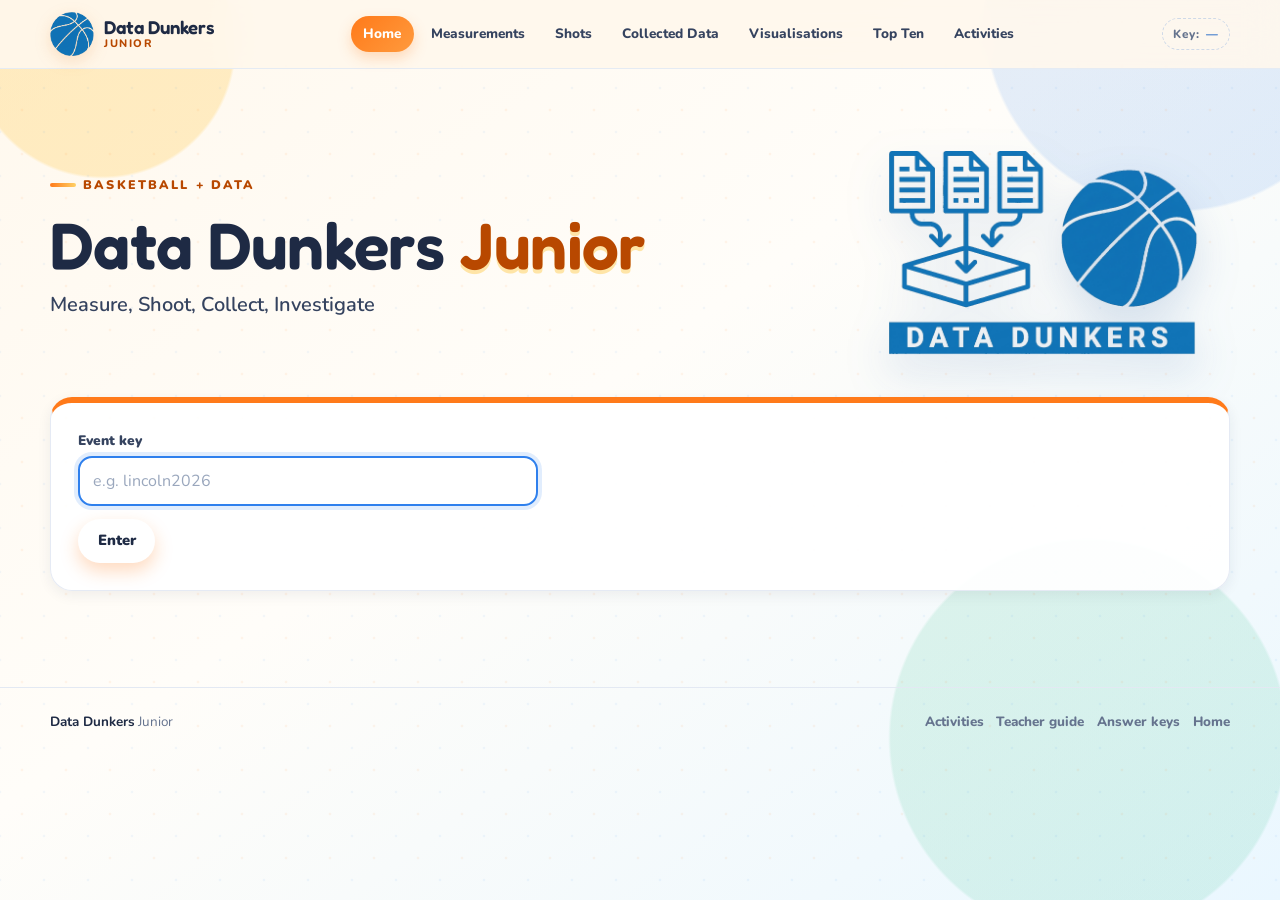
<file: docs/index.html>
<!DOCTYPE html>
<html lang="en" data-page="home">
<head>
  <meta charset="UTF-8">
  <meta name="viewport" content="width=device-width, initial-scale=1.0">
  <title>Data Dunkers Junior</title>
  <meta name="description" content="A data adventure for Grade 5 and 6 basketball fans.">
  <link rel="icon" href="assets/datadunkers-mark.png" type="image/png">
  <link rel="preconnect" href="https://fonts.googleapis.com">
  <link rel="preconnect" href="https://fonts.gstatic.com" crossorigin>
  <link href="https://fonts.googleapis.com/css2?family=Fredoka:wght@400;500;600;700&family=Nunito:wght@400;600;700;800;900&display=swap" rel="stylesheet">
  <link rel="stylesheet" href="style.css">
  <script src="app.js"></script>
</head>
<body>
  <header class="site-header" id="site-nav"></header>

  <main class="page-shell">
    <section class="hero">
      <div class="hero-copy">
        <div class="eyebrow">Basketball + Data</div>
        <h1>Data Dunkers <span>Junior</span></h1>
        <p class="hero-lead">
          Measure, Shoot, Collect, Investigate
        </p>
      </div>
      <div class="hero-art" aria-hidden="true">
        <img src="assets/datadunkers-logo.png" alt="">
      </div>
    </section>

    <section class="card card-accent" id="keyEntryCard" hidden>
      <div class="form-group" style="max-width: 460px;">
        <label for="eventKeyInput">Event key</label>
        <input type="text" id="eventKeyInput" placeholder="e.g. lincoln2026" autocomplete="off" autocapitalize="none">
      </div>
      <div class="btn-row">
        <button class="btn btn-primary" type="button" id="saveKeyButton">Enter</button>
      </div>
      <div class="status-message" id="keyStatus" role="status" aria-live="polite"></div>
    </section>

    <div id="mainCard" hidden>
      <section class="section">
        <div class="section-head">
          <div>
            <div class="eyebrow">Your class right now</div>
            <p>These numbers update from the records saved with your event key.</p>
          </div>
          <button class="btn btn-ghost btn-small" type="button" id="refreshSummary">Refresh</button>
        </div>
        <div class="stat-grid" id="summaryStats">
          <div class="stat"><span class="stat-value" id="statPlayers">—</span><span class="stat-label">Players</span></div>
          <div class="stat"><span class="stat-value" id="statMeasurements">—</span><span class="stat-label">Measurement records</span></div>
          <div class="stat"><span class="stat-value" id="statShots">—</span><span class="stat-label">Shot records</span></div>
          <div class="stat"><span class="stat-value" id="statComplete">—</span><span class="stat-label">Finished all distances</span></div>
        </div>
        <div class="status-message" id="summaryStatus" role="status" aria-live="polite"></div>
      </section>

      <section class="section">
        <div class="section-head">
          <div>
            <div class="eyebrow">Pick a station</div>
            <p>Start with your measurements, then record your shots. See what patterns appear.</p>
          </div>
          <span class="key-chip">Key: <strong id="homeKeyLabel">—</strong></span>
        </div>

        <div class="card-grid">
          <a class="link-card" href="measurement.html">
            <span class="link-icon">📏</span>
            <span class="link-title">Measurement form</span>
            <span class="link-desc">Height, wingspan, heart rate, reaction time, and more.</span>
          </a>
          <a class="link-card blue" href="shots.html">
            <span class="link-icon">🏀</span>
            <span class="link-title">Shot form</span>
            <span class="link-desc">Log five shots from each of the five distances.</span>
          </a>
          <a class="link-card green" href="collected.html">
            <span class="link-icon">📋</span>
            <span class="link-title">Collected data</span>
            <span class="link-desc">See every player, filter the table, and download a CSV.</span>
          </a>
          <a class="link-card purple" href="visualizations.html">
            <span class="link-icon">📊</span>
            <span class="link-title">Visualisations</span>
            <span class="link-desc">Build bar charts, pie charts, scatterplots, and a correlation matrix.</span>
          </a>
          <a class="link-card yellow" href="top.html">
            <span class="link-icon">🏆</span>
            <span class="link-title">Top ten</span>
            <span class="link-desc">Today and all-time leaderboards for six basketball challenges.</span>
          </a>
          <a class="link-card pink" href="activities/index.html">
            <span class="link-icon">🧠</span>
            <span class="link-title">Student activities</span>
            <span class="link-desc">Seven no-code investigations with live charts and questions.</span>
          </a>
        </div>
      </section>

      <div class="btn-row" style="justify-content: center; margin-top: 1.5rem;">
        <button class="btn btn-ghost btn-small" type="button" id="changeKeyButton">Change event key</button>
      </div>
    </div>
  </main>

  <footer class="site-footer" id="site-footer"></footer>

  <script>
    (function () {
      const keyEntryCard = document.getElementById("keyEntryCard");
      const mainCard = document.getElementById("mainCard");
      const keyInput = document.getElementById("eventKeyInput");
      const keyStatus = document.getElementById("keyStatus");
      const summaryStatus = document.getElementById("summaryStatus");
      let loadingSummary = false;

      // The nav key chip links here with ?change=1 to start a fresh key entry.
      const params = new URLSearchParams(window.location.search);
      if (params.get("change") === "1") {
        Junior.clearEventKey();
        params.delete("change");
        const query = params.toString();
        history.replaceState(null, "", window.location.pathname + (query ? "?" + query : "") + window.location.hash);
      }

      Junior.init({ active: "home", requireKey: false });
      checkKey();

      function checkKey() {
        const key = Junior.eventKey();
        if (!key) {
          keyEntryCard.hidden = false;
          mainCard.hidden = true;
          keyInput.focus();
          return;
        }
        keyEntryCard.hidden = true;
        mainCard.hidden = false;
        const label = document.getElementById("homeKeyLabel");
        if (label) label.textContent = key.toUpperCase();
        loadSummary();
      }

      async function loadSummary() {
        if (loadingSummary || !Junior.eventKey()) return;
        loadingSummary = true;
        const button = document.getElementById("refreshSummary");
        button.disabled = true;
        button.textContent = "Refreshing…";
        try {
          const data = await Junior.loadData();
          const players = Junior.mergePlayers(data.measurements, data.shots);
          document.getElementById("statPlayers").textContent = players.length;
          document.getElementById("statMeasurements").textContent = data.measurements.length;
          document.getElementById("statShots").textContent = data.shots.length;
          document.getElementById("statComplete").textContent = players.filter(function (player) { return player.completedShots; }).length;
          summaryStatus.style.display = "none";
        } catch (error) {
          document.getElementById("statPlayers").textContent = "—";
          document.getElementById("statMeasurements").textContent = "—";
          document.getElementById("statShots").textContent = "—";
          document.getElementById("statComplete").textContent = "—";
          Junior.setStatus(summaryStatus, "Could not load the data yet. " + error.message, "error");
        } finally {
          loadingSummary = false;
          button.disabled = false;
          button.textContent = "Refresh";
        }
      }

      function saveKey() {
        const value = keyInput.value.trim();
        if (!value) {
          Junior.setStatus(keyStatus, "Type the event key first.", "error");
          return;
        }
        Junior.setEventKey(value);
        keyStatus.style.display = "none";
        checkKey();
      }

      document.getElementById("saveKeyButton").addEventListener("click", saveKey);
      keyInput.addEventListener("keydown", function (event) {
        if (event.key === "Enter") saveKey();
      });
      document.getElementById("refreshSummary").addEventListener("click", loadSummary);
      document.getElementById("changeKeyButton").addEventListener("click", function () {
        Junior.clearEventKey();
        keyInput.value = "";
        checkKey();
      });
      window.addEventListener("pageshow", function (event) {
        if (event.persisted) checkKey();
      });
    })();
  </script>
</body>
</html>
</file>
<file: docs/style.css>
/* ============================================================
   Data Dunkers Junior — bright, kid-friendly theme
   ============================================================ */
:root {
  --bg: #fff8ed;
  --bg-blue: #eaf7ff;
  --bg-green: #eafff4;
  --card: #ffffff;
  --ink: #1e2a44;
  --ink-soft: #35435f;
  --muted: #65738e;
  --line: #e3e9f3;
  --line-strong: #cfd9e8;
  --orange: #ff7a1a;
  --orange-dark: #b84800;
  --orange-soft: #fff0e2;
  --blue: #2f80ed;
  --blue-dark: #1c62c4;
  --blue-soft: #eaf3ff;
  --green: #19b978;
  --green-dark: #0a7a4e;
  --green-soft: #e6fff3;
  --yellow: #ffd166;
  --yellow-soft: #fff8dc;
  --pink: #ff5d8f;
  --pink-soft: #fff0f5;
  --purple: #7c5cff;
  --purple-soft: #f1edff;
  --red: #e5484d;
  --red-soft: #fff0f0;
  --shadow-sm: 0 4px 14px rgba(30, 42, 68, 0.07);
  --shadow: 0 14px 34px rgba(30, 42, 68, 0.11);
  --shadow-lg: 0 24px 60px rgba(30, 42, 68, 0.15);
  --radius-sm: 12px;
  --radius: 22px;
  --radius-lg: 32px;
  --font-heading: "Fredoka", "Trebuchet MS", sans-serif;
  --font-body: "Nunito", "Segoe UI", sans-serif;
}

*,
*::before,
*::after {
  box-sizing: border-box;
}

html {
  scroll-behavior: smooth;
}

body {
  min-height: 100vh;
  margin: 0;
  color: var(--ink);
  background:
    radial-gradient(circle at 8% 5%, rgba(255, 209, 102, 0.34) 0 9%, transparent 9.2%),
    radial-gradient(circle at 92% 2%, rgba(47, 128, 237, 0.13) 0 13%, transparent 13.2%),
    radial-gradient(circle at 85% 82%, rgba(25, 185, 120, 0.12) 0 15%, transparent 15.2%),
    linear-gradient(145deg, var(--bg) 0%, #fffdf9 45%, var(--bg-blue) 100%);
  font-family: var(--font-body);
  font-size: 16px;
  line-height: 1.55;
  -webkit-font-smoothing: antialiased;
}

body::before {
  content: "";
  position: fixed;
  inset: 0;
  z-index: -1;
  pointer-events: none;
  opacity: 0.28;
  background-image:
    radial-gradient(circle, rgba(255, 122, 26, 0.24) 1.5px, transparent 1.6px),
    radial-gradient(circle, rgba(47, 128, 237, 0.2) 1.5px, transparent 1.6px);
  background-position: 0 0, 22px 22px;
  background-size: 44px 44px;
}

img,
svg {
  max-width: 100%;
}

a {
  color: var(--blue-dark);
  text-decoration-thickness: 2px;
  text-underline-offset: 3px;
}

a:hover {
  color: var(--orange-dark);
}

button,
input,
select,
textarea {
  font: inherit;
}

button {
  cursor: pointer;
}

h1,
h2,
h3,
h4 {
  margin: 0 0 0.5rem;
  font-family: var(--font-heading);
  font-weight: 600;
  line-height: 1.12;
  letter-spacing: -0.01em;
}

h1 {
  font-size: clamp(2.25rem, 5.5vw, 4.1rem);
}

h2 {
  font-size: clamp(1.5rem, 3vw, 2.15rem);
}

h3 {
  font-size: clamp(1.18rem, 2.2vw, 1.5rem);
}

p {
  margin: 0 0 1rem;
}

ul,
ol {
  margin-top: 0;
  padding-left: 1.35rem;
}

li {
  margin-bottom: 0.35rem;
}

strong {
  color: var(--ink);
}

/* ---------- Layout ---------- */
.page-shell {
  width: min(1180px, calc(100% - 2rem));
  margin: 0 auto;
}

.narrow {
  width: min(860px, calc(100% - 2rem));
  margin: 0 auto;
}

main {
  padding-bottom: 3rem;
}

.section {
  margin-top: 2rem;
}

.section-head {
  display: flex;
  flex-wrap: wrap;
  align-items: end;
  justify-content: space-between;
  gap: 1rem;
  margin-bottom: 1rem;
}

.section-head p {
  max-width: 62ch;
  margin: 0;
  color: var(--muted);
}

/* ---------- Header and navigation ---------- */
.site-header {
  position: sticky;
  top: 0;
  z-index: 50;
  padding: 0.75rem 0;
  background: rgba(255, 248, 237, 0.9);
  border-bottom: 1px solid rgba(227, 233, 243, 0.9);
  backdrop-filter: blur(16px);
}

.nav-inner {
  display: flex;
  align-items: center;
  justify-content: space-between;
  gap: 1rem;
}

.brand {
  display: inline-flex;
  align-items: center;
  gap: 0.65rem;
  color: var(--ink);
  text-decoration: none;
  white-space: nowrap;
}

.brand:hover {
  color: var(--ink);
}

.brand img {
  width: 44px;
  height: 44px;
  filter: drop-shadow(0 5px 8px rgba(223, 92, 0, 0.18));
}

.brand-text {
  display: flex;
  flex-direction: column;
  line-height: 1;
}

.brand-text strong {
  font-family: var(--font-heading);
  font-size: 1.16rem;
  font-weight: 600;
}

.brand-text span {
  margin-top: 0.18rem;
  color: var(--orange-dark);
  font-size: 0.68rem;
  font-weight: 800;
  letter-spacing: 0.14em;
  text-transform: uppercase;
}

.nav-links {
  display: flex;
  flex-wrap: wrap;
  align-items: center;
  justify-content: flex-end;
  gap: 0.35rem;
}

.nav-links a {
  padding: 0.48rem 0.76rem;
  border-radius: 999px;
  color: var(--ink-soft);
  font-size: 0.85rem;
  font-weight: 800;
  text-decoration: none;
  transition: background 0.18s, color 0.18s, transform 0.18s;
}

.nav-links a:hover {
  color: var(--orange-dark);
  background: var(--orange-soft);
  transform: translateY(-1px);
}

.nav-links a[aria-current="page"] {
  color: #fff;
  background: linear-gradient(135deg, var(--orange), #ff9a3d);
  box-shadow: 0 6px 14px rgba(255, 122, 26, 0.25);
}

.key-chip {
  display: inline-flex;
  align-items: center;
  gap: 0.4rem;
  padding: 0.36rem 0.65rem;
  border: 1px dashed var(--line-strong);
  border-radius: 999px;
  color: var(--muted);
  font-size: 0.74rem;
  font-weight: 800;
  letter-spacing: 0.04em;
}

.key-chip strong {
  color: var(--blue-dark);
  letter-spacing: 0.08em;
}

a.key-chip {
  text-decoration: none;
  transition: border-color 0.15s ease, background 0.15s ease, color 0.15s ease;
}

a.key-chip:hover,
a.key-chip:focus-visible {
  border-color: var(--orange);
  background: rgba(255, 122, 26, 0.1);
  color: var(--orange-dark);
}

a.key-chip:hover strong,
a.key-chip:focus-visible strong {
  color: var(--orange-dark);
}

.key-chip-edit {
  font-size: 0.9em;
  opacity: 0.8;
}

/* ---------- Hero ---------- */
.hero {
  position: relative;
  display: grid;
  grid-template-columns: minmax(0, 1.35fr) minmax(250px, 0.65fr);
  gap: 2rem;
  align-items: center;
  padding: clamp(2rem, 5vw, 4rem) 0 1.5rem;
}

.hero-copy {
  max-width: 720px;
}

.eyebrow {
  display: inline-flex;
  align-items: center;
  gap: 0.45rem;
  margin-bottom: 0.8rem;
  color: var(--orange-dark);
  font-size: 0.78rem;
  font-weight: 900;
  letter-spacing: 0.17em;
  text-transform: uppercase;
}

.eyebrow::before {
  content: "";
  width: 26px;
  height: 4px;
  border-radius: 999px;
  background: linear-gradient(90deg, var(--orange), var(--yellow));
}

.hero h1 span {
  color: var(--orange-dark);
  text-shadow: 0 4px 0 rgba(255, 209, 102, 0.55);
}

.hero-lead {
  max-width: 62ch;
  color: var(--ink-soft);
  font-size: clamp(1.05rem, 2vw, 1.25rem);
  font-weight: 600;
}

.hero-art {
  position: relative;
  display: grid;
  place-items: center;
  min-height: 240px;
}

.hero-art img {
  width: min(310px, 88%);
  height: auto;
  filter: drop-shadow(0 18px 22px rgba(27, 82, 158, 0.18));
}

.hero-actions {
  display: flex;
  flex-wrap: wrap;
  gap: 0.7rem;
  margin-top: 1.2rem;
}

/* ---------- Cards ---------- */
.card {
  position: relative;
  padding: clamp(1.1rem, 3vw, 1.7rem);
  border: 1px solid rgba(227, 233, 243, 0.92);
  border-radius: var(--radius);
  background: rgba(255, 255, 255, 0.93);
  box-shadow: var(--shadow-sm);
}

.card + .card {
  margin-top: 1rem;
}

.card-accent {
  overflow: hidden;
  border-top: 6px solid var(--orange);
}

.card-blue { border-top-color: var(--blue); }
.card-green { border-top-color: var(--green); }
.card-purple { border-top-color: var(--purple); }
.card-pink { border-top-color: var(--pink); }
.card-yellow { border-top-color: var(--yellow); }

.card-title-row {
  display: flex;
  flex-wrap: wrap;
  align-items: center;
  justify-content: space-between;
  gap: 0.8rem;
  margin-bottom: 1rem;
}

.card-title-row h2,
.card-title-row h3 {
  margin: 0;
}

.card-title-row p {
  margin: 0.2rem 0 0;
  color: var(--muted);
  font-size: 0.92rem;
}

.card-grid {
  display: grid;
  grid-template-columns: repeat(auto-fit, minmax(min(100%, 250px), 1fr));
  gap: 1rem;
}

.card-grid > .card + .card {
  margin-top: 0;
}

.card-grid.two {
  grid-template-columns: repeat(auto-fit, minmax(min(100%, 340px), 1fr));
}

.card-grid.three {
  grid-template-columns: repeat(auto-fit, minmax(min(100%, 230px), 1fr));
}

.link-card {
  display: flex;
  flex-direction: column;
  min-height: 150px;
  padding: 1.2rem;
  border: 2px solid transparent;
  border-radius: var(--radius);
  background: var(--card);
  box-shadow: var(--shadow-sm);
  color: var(--ink);
  text-decoration: none;
  transition: transform 0.18s, box-shadow 0.18s, border-color 0.18s;
}

.link-card:hover {
  transform: translateY(-4px);
  border-color: var(--yellow);
  box-shadow: var(--shadow);
  color: var(--ink);
}

.link-card .link-icon {
  display: grid;
  place-items: center;
  width: 46px;
  height: 46px;
  margin-bottom: 0.8rem;
  border-radius: 14px;
  background: var(--orange-soft);
  font-size: 1.45rem;
}

.link-card.blue .link-icon { background: var(--blue-soft); }
.link-card.green .link-icon { background: var(--green-soft); }
.link-card.purple .link-icon { background: var(--purple-soft); }
.link-card.pink .link-icon { background: var(--pink-soft); }
.link-card.yellow .link-icon { background: var(--yellow-soft); }

.link-title {
  margin-bottom: 0.25rem;
  font-family: var(--font-heading);
  font-size: 1.15rem;
  font-weight: 600;
}

.link-desc {
  color: var(--muted);
  font-size: 0.9rem;
  line-height: 1.45;
}

/* ---------- Stats and badges ---------- */
.stat-grid {
  display: grid;
  grid-template-columns: repeat(auto-fit, minmax(150px, 1fr));
  gap: 0.8rem;
}

.stat {
  padding: 1rem;
  border: 1px solid var(--line);
  border-radius: var(--radius-sm);
  background: linear-gradient(160deg, #fff, #fbfdff);
}

.stat-value {
  display: block;
  font-family: var(--font-heading);
  font-size: clamp(1.6rem, 4vw, 2.2rem);
  font-weight: 600;
  line-height: 1;
  color: var(--blue-dark);
}

.stat-label {
  display: block;
  margin-top: 0.35rem;
  color: var(--muted);
  font-size: 0.78rem;
  font-weight: 800;
  letter-spacing: 0.06em;
  text-transform: uppercase;
}

.badge {
  display: inline-flex;
  align-items: center;
  gap: 0.3rem;
  padding: 0.26rem 0.62rem;
  border-radius: 999px;
  background: var(--blue-soft);
  color: var(--blue-dark);
  font-size: 0.72rem;
  font-weight: 900;
  letter-spacing: 0.06em;
  text-transform: uppercase;
}

.badge.orange { background: var(--orange-soft); color: var(--orange-dark); }
.badge.green { background: var(--green-soft); color: var(--green-dark); }
.badge.pink { background: var(--pink-soft); color: #c72c5e; }
.badge.purple { background: var(--purple-soft); color: #5b3fd1; }
.badge.yellow { background: var(--yellow-soft); color: #936300; }
.badge.red { background: var(--red-soft); color: #b32a2f; }

.pill-row {
  display: flex;
  flex-wrap: wrap;
  gap: 0.45rem;
}

/* ---------- Buttons ---------- */
.btn,
.key-submit,
.submit-btn,
button.btn {
  display: inline-flex;
  align-items: center;
  justify-content: center;
  gap: 0.45rem;
  min-height: 44px;
  padding: 0.7rem 1.1rem;
  border: 2px solid transparent;
  border-radius: 999px;
  background: #fff;
  color: var(--ink);
  font-family: var(--font-body);
  font-size: 0.92rem;
  font-weight: 900;
  line-height: 1;
  text-decoration: none;
  transition: transform 0.16s, box-shadow 0.16s, background 0.16s, border-color 0.16s;
}

.btn:hover,
.key-submit:hover,
.submit-btn:hover,
button.btn:hover {
  transform: translateY(-2px);
  color: var(--ink);
}

.btn:active,
.key-submit:active,
.submit-btn:active,
button.btn:active {
  transform: translateY(0) scale(0.98);
}

.btn:disabled,
.submit-btn:disabled,
button.btn:disabled {
  cursor: not-allowed;
  opacity: 0.55;
  transform: none;
  box-shadow: none;
}

.btn-primary,
.key-submit,
.submit-btn {
  color: #fff;
  background: linear-gradient(135deg, var(--orange), #ff9a3d);
  box-shadow: 0 8px 18px rgba(255, 122, 26, 0.28);
}

.btn-primary:hover,
.key-submit:hover,
.submit-btn:hover {
  color: #fff;
  background: linear-gradient(135deg, var(--orange-dark), var(--orange));
}

.btn-blue {
  color: #fff;
  background: linear-gradient(135deg, var(--blue), #63a6ff);
  box-shadow: 0 8px 18px rgba(47, 128, 237, 0.22);
}

.btn-blue:hover { color: #fff; }

.btn-green {
  color: #fff;
  background: linear-gradient(135deg, var(--green-dark), var(--green));
  box-shadow: 0 8px 18px rgba(25, 185, 120, 0.22);
}

.btn-green:hover { color: #fff; }

.btn-ghost {
  border-color: var(--line-strong);
  background: rgba(255, 255, 255, 0.7);
}

.btn-ghost:hover {
  border-color: var(--orange);
  background: var(--orange-soft);
}

.btn-small {
  min-height: 36px;
  padding: 0.45rem 0.75rem;
  font-size: 0.8rem;
}

.btn-row {
  display: flex;
  flex-wrap: wrap;
  gap: 0.55rem;
  margin-top: 0.8rem;
}

/* ---------- Forms ---------- */
.form-section {
  padding: 1.1rem 0;
  border-top: 1px dashed var(--line);
}

.form-section:first-of-type {
  padding-top: 0;
  border-top: 0;
}

.section-label {
  display: flex;
  align-items: center;
  gap: 0.5rem;
  margin-bottom: 0.8rem;
  color: var(--ink);
  font-family: var(--font-heading);
  font-size: 1.05rem;
  font-weight: 600;
}

.section-label::before {
  content: "";
  width: 9px;
  height: 9px;
  border-radius: 3px;
  background: var(--orange);
  transform: rotate(45deg);
}

.form-row {
  display: grid;
  grid-template-columns: repeat(2, minmax(0, 1fr));
  gap: 0.9rem;
}

.form-row.cols-3 {
  grid-template-columns: repeat(3, minmax(0, 1fr));
}

.form-group {
  display: flex;
  flex-direction: column;
  gap: 0.3rem;
  min-width: 0;
}

.form-group + .form-group {
  margin-top: 0;
}

label {
  color: var(--ink-soft);
  font-size: 0.86rem;
  font-weight: 900;
}

input[type="text"],
input[type="number"],
input[type="search"],
select,
textarea {
  width: 100%;
  min-height: 46px;
  padding: 0.65rem 0.8rem;
  border: 2px solid var(--line);
  border-radius: 14px;
  background: #fff;
  color: var(--ink);
  outline: none;
  transition: border-color 0.16s, box-shadow 0.16s;
}

textarea {
  min-height: 96px;
  resize: vertical;
}

input:focus,
select:focus,
textarea:focus {
  border-color: var(--blue);
  box-shadow: 0 0 0 4px rgba(47, 128, 237, 0.14);
}

input[readonly] {
  background: #f8fafc;
}

input::placeholder,
textarea::placeholder {
  color: #9aa7bd;
}

.helper-text {
  margin: 0.3rem 0 0.8rem;
  color: var(--muted);
  font-size: 0.88rem;
}

.field-hint {
  color: var(--muted);
  font-size: 0.76rem;
  font-weight: 700;
}

input.field-invalid,
select.field-invalid,
textarea.field-invalid {
  border-color: var(--red);
  background: #fffafa;
}

input.field-invalid:focus,
select.field-invalid:focus,
textarea.field-invalid:focus {
  box-shadow: 0 0 0 4px rgba(229, 72, 77, 0.16);
}

.choice-grid.field-invalid {
  outline: 3px solid rgba(229, 72, 77, 0.55);
  outline-offset: 3px;
  border-radius: 14px;
}

.field-error {
  display: block;
  margin-top: 0.35rem;
  color: #a92a2f;
  font-size: 0.78rem;
  font-weight: 800;
  line-height: 1.35;
}

.nickname-input {
  font-family: var(--font-heading);
  font-size: 1.4rem;
  font-weight: 600;
  letter-spacing: 0.18em;
  text-transform: uppercase;
}

.choice-grid {
  display: grid;
  grid-template-columns: repeat(auto-fit, minmax(48px, 1fr));
  gap: 0.42rem;
}

.choice-btn,
.option-btn {
  min-height: 44px;
  padding: 0.45rem 0.6rem;
  border: 2px solid var(--line);
  border-radius: 13px;
  background: #fff;
  color: var(--ink-soft);
  font-weight: 900;
  transition: background 0.15s, border-color 0.15s, color 0.15s, transform 0.15s;
}

.choice-btn:hover,
.option-btn:hover {
  border-color: var(--orange);
  color: var(--orange-dark);
  transform: translateY(-1px);
}

.choice-btn.active,
.option-btn.active,
.choice-btn[aria-pressed="true"],
.option-btn[aria-pressed="true"] {
  border-color: var(--orange);
  background: linear-gradient(135deg, var(--orange), #ff9a3d);
  color: #fff;
  box-shadow: 0 5px 12px rgba(255, 122, 26, 0.24);
}

.option-btn:disabled {
  cursor: not-allowed;
  opacity: 0.4;
}

.option-btn:disabled:hover {
  transform: none;
  border-color: var(--line);
  color: var(--ink-soft);
}

.option-btn.active:disabled,
.option-btn[aria-pressed="true"]:disabled {
  opacity: 1;
}

.option-btn.active:disabled:hover,
.option-btn[aria-pressed="true"]:disabled:hover {
  border-color: var(--orange);
  color: #fff;
}

.distance-rows {
  display: grid;
  gap: 0.65rem;
}

.distance-row {
  display: grid;
  grid-template-columns: 72px minmax(0, 1fr);
  align-items: center;
  gap: 0.7rem;
  padding: 0.65rem;
  border: 1px solid var(--line);
  border-radius: 16px;
  background: #fbfdff;
}

.distance-label {
  display: inline-flex;
  align-items: center;
  justify-content: center;
  min-height: 44px;
  border-radius: 12px;
  background: var(--blue-soft);
  color: var(--blue-dark);
  font-family: var(--font-heading);
  font-size: 1.1rem;
  font-weight: 600;
}

.option-group {
  display: grid;
  grid-template-columns: repeat(6, minmax(40px, 1fr));
  gap: 0.35rem;
}

.timer-card {
  padding: 1rem;
  border: 2px dashed var(--line-strong);
  border-radius: 18px;
  background: linear-gradient(160deg, #fffdf7, #fff);
}

.timer-card[hidden],
.helper-text[hidden] {
  display: none;
}

.mode-switch-row {
  display: flex;
  align-items: center;
  gap: 0.7rem;
  margin-bottom: 0.7rem;
  font-weight: 800;
}

.mode-switch-label {
  color: var(--muted, #777);
}

.mode-switch-label.active {
  color: var(--blue-dark);
}

.mode-switch {
  position: relative;
  display: inline-block;
  width: 52px;
  height: 30px;
  flex: none;
}

.mode-switch input {
  position: absolute;
  inset: 0;
  width: 100%;
  height: 100%;
  margin: 0;
  opacity: 0;
  cursor: pointer;
  z-index: 1;
}

.mode-switch-track {
  position: absolute;
  inset: 0;
  border-radius: 999px;
  background: var(--line-strong);
  transition: background 0.2s;
}

.mode-switch-track::after {
  content: "";
  position: absolute;
  top: 3px;
  left: 3px;
  width: 24px;
  height: 24px;
  border-radius: 50%;
  background: #fff;
  box-shadow: 0 1px 3px rgba(0, 0, 0, 0.3);
  transition: transform 0.2s;
}

.mode-switch input:checked + .mode-switch-track {
  background: var(--blue-dark);
}

.mode-switch input:checked + .mode-switch-track::after {
  transform: translateX(22px);
}

.mode-switch input:focus-visible + .mode-switch-track {
  outline: 3px solid var(--blue-dark);
  outline-offset: 2px;
}

.timer-status {
  min-height: 1.5rem;
  margin-bottom: 0.5rem;
  color: var(--blue-dark);
  font-weight: 800;
}

.timer-display {
  margin: 0.5rem 0;
  font-family: var(--font-heading);
  font-size: clamp(2rem, 7vw, 3.4rem);
  font-variant-numeric: tabular-nums;
  font-weight: 600;
  line-height: 1;
  color: var(--orange-dark);
}

.heart-runner {
  display: flex;
  gap: 0.28rem;
  height: 24px;
  margin: 0.35rem 0 0.65rem;
}

.heart-runner span {
  width: 16px;
  height: 16px;
  border-radius: 50%;
  background: var(--pink);
  opacity: 0.25;
  align-self: center;
}

.heart-runner.running span {
  animation: beat 1s infinite ease-in-out;
}

.heart-runner.running span:nth-child(2) { animation-delay: 0.12s; }
.heart-runner.running span:nth-child(3) { animation-delay: 0.24s; }
.heart-runner.running span:nth-child(4) { animation-delay: 0.36s; }
.heart-runner.running span:nth-child(5) { animation-delay: 0.48s; }

@keyframes beat {
  0%, 100% { transform: scale(0.9); opacity: 0.3; }
  40% { transform: scale(1.35); opacity: 1; }
}

.reaction-pad {
  display: grid;
  place-items: center;
  width: 100%;
  min-height: 110px;
  margin: 0.5rem 0;
  padding: 1rem;
  border: 3px solid var(--line-strong);
  border-radius: 18px;
  background: #f6f8fc;
  color: var(--ink-soft);
  font-family: var(--font-heading);
  font-size: 1.2rem;
  font-weight: 600;
  transition: background 0.15s, border-color 0.15s, color 0.15s, transform 0.15s;
}

.reaction-pad.waiting {
  border-color: var(--yellow);
  background: var(--yellow-soft);
  color: #936300;
}

.reaction-pad.ready {
  border-color: var(--green);
  background: linear-gradient(135deg, var(--green), #61e6a9);
  color: #fff;
  transform: scale(1.01);
}

.trial-pills {
  display: grid;
  grid-template-columns: repeat(3, minmax(0, 1fr));
  gap: 0.45rem;
  margin: 0.6rem 0;
}

.trial-pill {
  padding: 0.5rem;
  border-radius: 12px;
  background: var(--blue-soft);
  color: var(--ink-soft);
  font-size: 0.8rem;
  text-align: center;
}

.trial-pill strong {
  color: var(--blue-dark);
}

/* ---------- Status and alerts ---------- */
#statusMessage,
.status-message {
  display: none;
  margin-top: 0.9rem;
  padding: 0.8rem 1rem;
  border-radius: 14px;
  font-weight: 800;
}

.status-success {
  display: block;
  border: 1px solid #b8f0d4;
  background: var(--green-soft);
  color: var(--green-dark);
}

.status-error {
  display: block;
  border: 1px solid #ffc7c9;
  background: var(--red-soft);
  color: #a92a2f;
}

.status-info {
  display: block;
  border: 1px solid #cfe4ff;
  background: var(--blue-soft);
  color: var(--blue-dark);
}

.loading-box,
.empty-state {
  padding: 1.2rem;
  border: 2px dashed var(--line-strong);
  border-radius: 16px;
  background: #fbfdff;
  color: var(--muted);
  text-align: center;
}

.empty-state strong {
  display: block;
  margin-bottom: 0.25rem;
  color: var(--ink);
  font-family: var(--font-heading);
  font-size: 1.1rem;
}

.progress {
  width: 100%;
  height: 12px;
  overflow: hidden;
  border-radius: 999px;
  background: #edf2f9;
}

.progress > span {
  display: block;
  width: 0;
  height: 100%;
  border-radius: inherit;
  background: linear-gradient(90deg, var(--orange), var(--yellow));
  transition: width 0.35s ease;
}

/* ---------- Tables ---------- */
.table-wrap {
  width: 100%;
  overflow-x: auto;
  border: 1px solid var(--line);
  border-radius: 16px;
  background: #fff;
}

table {
  width: 100%;
  border-collapse: collapse;
  font-size: 0.88rem;
}

th,
td {
  padding: 0.65rem 0.7rem;
  border-bottom: 1px solid var(--line);
  text-align: left;
  vertical-align: middle;
}

th {
  background: #f7faff;
  color: var(--ink-soft);
  font-size: 0.72rem;
  font-weight: 900;
  letter-spacing: 0.06em;
  text-transform: uppercase;
  white-space: nowrap;
}

tbody tr:last-child td {
  border-bottom: 0;
}

tbody tr:hover td {
  background: #fffcf6;
}

td.num,
th.num {
  text-align: right;
  font-variant-numeric: tabular-nums;
}

.table-empty {
  padding: 1.2rem;
  color: var(--muted);
  text-align: center;
}

.table-note {
  margin-top: 0.5rem;
  color: var(--muted);
  font-size: 0.8rem;
}

.check {
  color: var(--green-dark);
  font-weight: 900;
}

.cross {
  color: #c3cad8;
  font-weight: 900;
}

/* ---------- Charts ---------- */
.chart-card {
  padding: 1rem;
  border: 1px solid var(--line);
  border-radius: var(--radius);
  background: #fff;
}

.chart-box {
  width: 100%;
  min-height: 340px;
}

.chart-box.short {
  min-height: 280px;
}

.chart-controls {
  display: flex;
  flex-wrap: wrap;
  gap: 0.65rem;
  margin-bottom: 0.8rem;
}

.chart-controls .form-group {
  min-width: 150px;
  flex: 1;
}

.chart-note {
  margin-top: 0.6rem;
  color: var(--muted);
  font-size: 0.82rem;
}

.chart-loading {
  display: grid;
  place-items: center;
  min-height: 340px;
  border: 2px dashed var(--line-strong);
  border-radius: 16px;
  background: #fbfdff;
  color: var(--muted);
  text-align: center;
}

/* ---------- Leaderboards ---------- */
.leaderboard {
  min-width: 0;
  padding: 1rem;
  border: 1px solid var(--line);
  border-radius: var(--radius);
  background: #fff;
  box-shadow: var(--shadow-sm);
}

.leaderboard h2 {
  margin: 0;
  font-size: 1.35rem;
}

.leaderboard .leaderboard-sub {
  margin: 0.15rem 0 0.8rem;
  color: var(--muted);
  font-size: 0.84rem;
}

.leaderboard .rank {
  width: 2.5rem;
  color: var(--orange-dark);
  font-family: var(--font-heading);
  font-size: 1.1rem;
  font-weight: 600;
}

.leaderboard td:first-child + td {
  font-weight: 900;
}

.leaderboard tr:first-child td {
  background: #fffaf0;
}

/* ---------- Activities ---------- */
.activity-hero {
  display: grid;
  grid-template-columns: minmax(0, 1fr) auto;
  gap: 1rem;
  align-items: start;
  padding: 2rem 0 1rem;
}

.activity-meta {
  display: flex;
  flex-wrap: wrap;
  gap: 0.45rem;
  margin-top: 0.8rem;
}

.activity-layout {
  display: grid;
  grid-template-columns: minmax(0, 1.55fr) minmax(250px, 0.65fr);
  gap: 1.2rem;
  align-items: start;
}

.sticky-card {
  position: sticky;
  top: 92px;
}

.steps {
  counter-reset: step;
  display: grid;
  gap: 0.7rem;
  margin: 0;
  padding: 0;
  list-style: none;
}

.steps li {
  position: relative;
  margin: 0;
  padding: 0.85rem 0.9rem 0.85rem 3rem;
  border: 1px solid var(--line);
  border-radius: 16px;
  background: #fff;
}

.steps li::before {
  counter-increment: step;
  content: counter(step);
  position: absolute;
  top: 0.75rem;
  left: 0.8rem;
  display: grid;
  place-items: center;
  width: 1.65rem;
  height: 1.65rem;
  border-radius: 50%;
  background: var(--blue-soft);
  color: var(--blue-dark);
  font-family: var(--font-heading);
  font-weight: 600;
}

.question-list {
  display: grid;
  gap: 1rem;
}

.question {
  padding: 1rem;
  border: 1px solid var(--line);
  border-radius: 16px;
  background: #fff;
}

.question label {
  display: block;
  margin-bottom: 0.5rem;
  color: var(--ink);
  font-size: 0.95rem;
  font-weight: 900;
}

.question textarea {
  min-height: 90px;
}

.question-number {
  display: inline-grid;
  place-items: center;
  width: 1.55rem;
  height: 1.55rem;
  margin-right: 0.4rem;
  border-radius: 50%;
  background: var(--orange-soft);
  color: var(--orange-dark);
  font-family: var(--font-heading);
  font-weight: 600;
}

.hint-box {
  padding: 0.9rem 1rem;
  border-left: 5px solid var(--yellow);
  border-radius: 0 14px 14px 0;
  background: var(--yellow-soft);
  color: #725100;
  font-size: 0.9rem;
}

.tip-box {
  padding: 0.9rem 1rem;
  border-left: 5px solid var(--blue);
  border-radius: 0 14px 14px 0;
  background: var(--blue-soft);
  color: #174f9d;
  font-size: 0.9rem;
}

.activity-index-card {
  display: flex;
  flex-direction: column;
  height: 100%;
  text-decoration: none;
}

.activity-index-card .activity-top {
  display: flex;
  align-items: flex-start;
  justify-content: space-between;
  gap: 0.5rem;
  margin-bottom: 0.5rem;
}

.activity-index-card h3 {
  margin-bottom: 0.35rem;
}

.activity-index-card p {
  color: var(--muted);
  font-size: 0.9rem;
}

.activity-index-card .activity-footer {
  display: flex;
  flex-wrap: wrap;
  align-items: center;
  justify-content: space-between;
  gap: 0.5rem;
  margin-top: auto;
  padding-top: 0.8rem;
}

/* ---------- Footer ---------- */
.site-footer {
  margin-top: 3rem;
  padding: 1.5rem 0 2rem;
  border-top: 1px solid var(--line);
  color: var(--muted);
  font-size: 0.84rem;
}

.footer-inner {
  display: flex;
  flex-wrap: wrap;
  align-items: center;
  justify-content: space-between;
  gap: 0.8rem;
}

.footer-links {
  display: flex;
  flex-wrap: wrap;
  gap: 0.8rem;
}

.footer-links a {
  color: var(--muted);
  font-weight: 800;
  text-decoration: none;
}

.footer-links a:hover {
  color: var(--orange-dark);
}

/* ---------- Event key background ---------- */
#event-key-bg {
  position: fixed;
  inset: 0;
  z-index: -1;
  pointer-events: none;
  opacity: 0.6;
}

/* ---------- Utility ---------- */
.muted { color: var(--muted); }
.small { font-size: 0.84rem; }
.tiny { font-size: 0.76rem; }
.center { text-align: center; }
.nowrap { white-space: nowrap; }
.mt-0 { margin-top: 0; }
.mt-1 { margin-top: 0.5rem; }
.mt-2 { margin-top: 1rem; }
.mt-3 { margin-top: 1.5rem; }
.mb-0 { margin-bottom: 0; }
.mb-1 { margin-bottom: 0.5rem; }
.mb-2 { margin-bottom: 1rem; }
.sr-only {
  position: absolute;
  width: 1px;
  height: 1px;
  padding: 0;
  margin: -1px;
  overflow: hidden;
  clip: rect(0, 0, 0, 0);
  white-space: nowrap;
  border: 0;
}
.hidden { display: none !important; }

/* ---------- Responsive ---------- */
@media (max-width: 900px) {
  .hero {
    grid-template-columns: 1fr;
    text-align: center;
  }

  .hero-copy {
    max-width: none;
  }

  .eyebrow,
  .hero-actions {
    justify-content: center;
  }

  .hero-art {
    order: -1;
    min-height: 190px;
  }

  .hero-art img {
    width: min(240px, 78%);
  }

  .activity-layout {
    grid-template-columns: 1fr;
  }

  .sticky-card {
    position: static;
  }
}

@media (max-width: 760px) {
  .site-header {
    position: static;
  }

  .nav-inner {
    align-items: flex-start;
    flex-direction: column;
  }

  .nav-links {
    justify-content: flex-start;
  }

  .nav-links a {
    padding: 0.4rem 0.6rem;
    font-size: 0.8rem;
  }

  .form-row,
  .form-row.cols-3 {
    grid-template-columns: 1fr;
  }

  .distance-row {
    grid-template-columns: 1fr;
  }

  .distance-label {
    justify-content: flex-start;
    padding-left: 0.7rem;
  }

  .option-group {
    grid-template-columns: repeat(6, minmax(0, 1fr));
  }

  .trial-pills {
    grid-template-columns: 1fr;
  }

  .activity-hero {
    grid-template-columns: 1fr;
  }
}

@media (max-width: 520px) {
  .page-shell,
  .narrow {
    width: calc(100% - 1rem);
    max-width: 1180px;
  }

  .card {
    padding: 1rem;
    border-radius: 18px;
  }

  .option-group {
    grid-template-columns: repeat(3, minmax(0, 1fr));
  }

  .choice-grid {
    grid-template-columns: repeat(auto-fit, minmax(44px, 1fr));
  }

  th,
  td {
    padding: 0.55rem;
  }

  .brand-text span {
    display: none;
  }

  .key-chip {
    display: none;
  }
}

@media (prefers-reduced-motion: reduce) {
  *,
  *::before,
  *::after {
    scroll-behavior: auto !important;
    animation-duration: 0.001ms !important;
    animation-iteration-count: 1 !important;
    transition-duration: 0.001ms !important;
  }
}

.frac { display: inline-flex; flex-direction: column; align-items: center; vertical-align: middle; line-height: 1.1; }
.frac-num { padding: 0 0.3em 0.1em; border-bottom: 1.5px solid currentColor; }
.frac-den { padding-top: 0.1em; }
</file>
